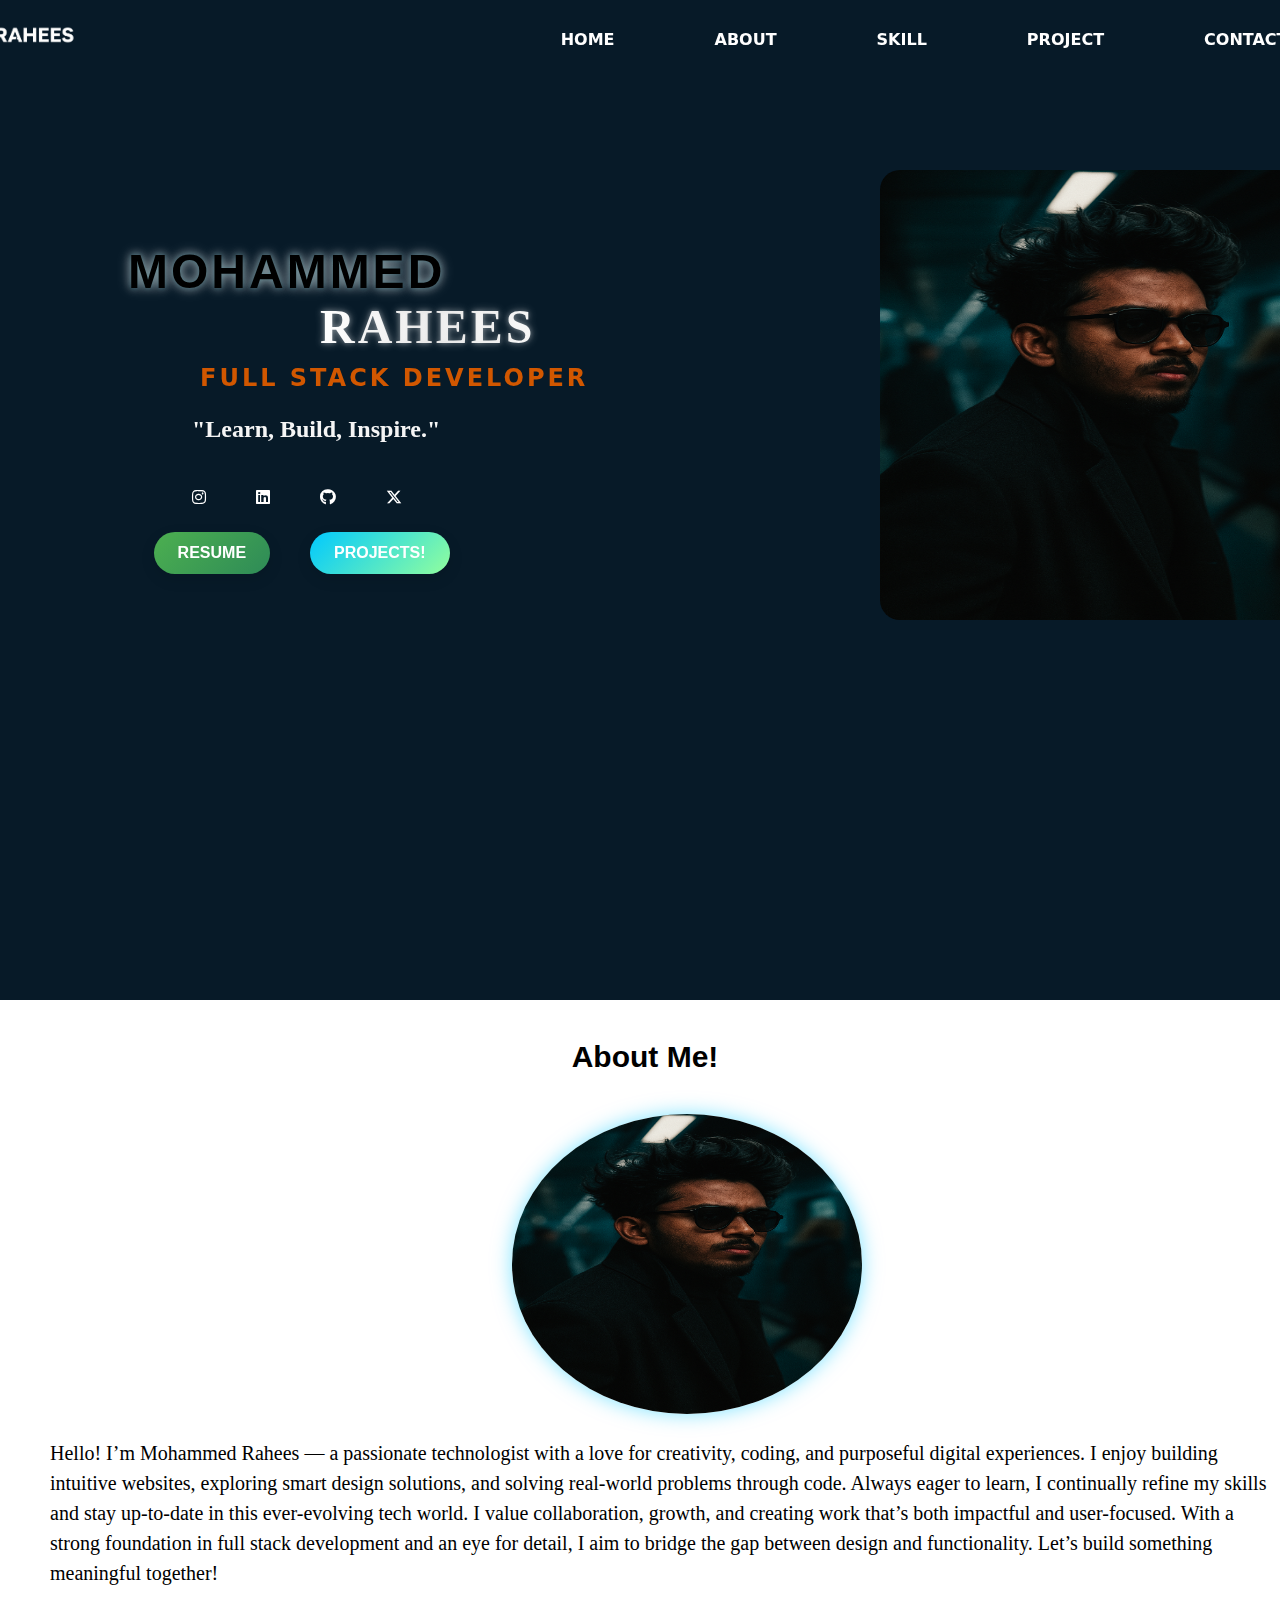
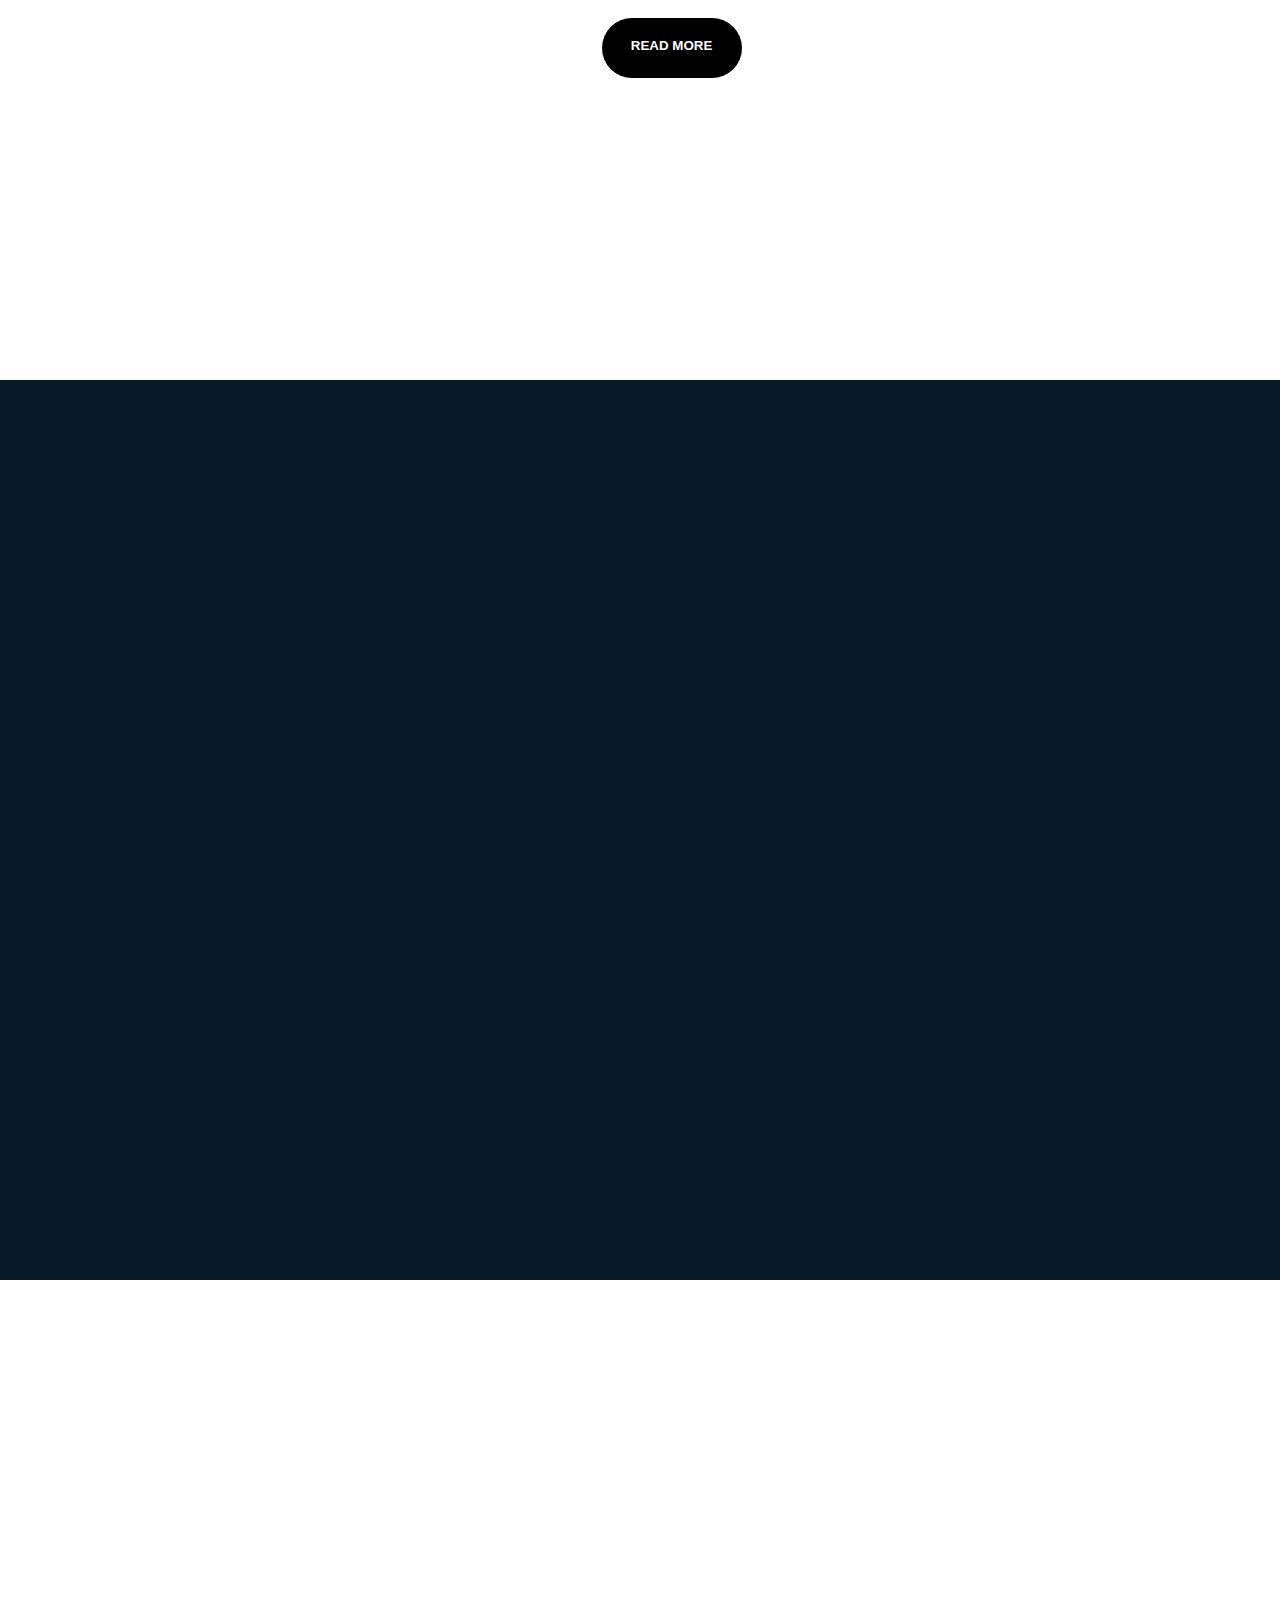
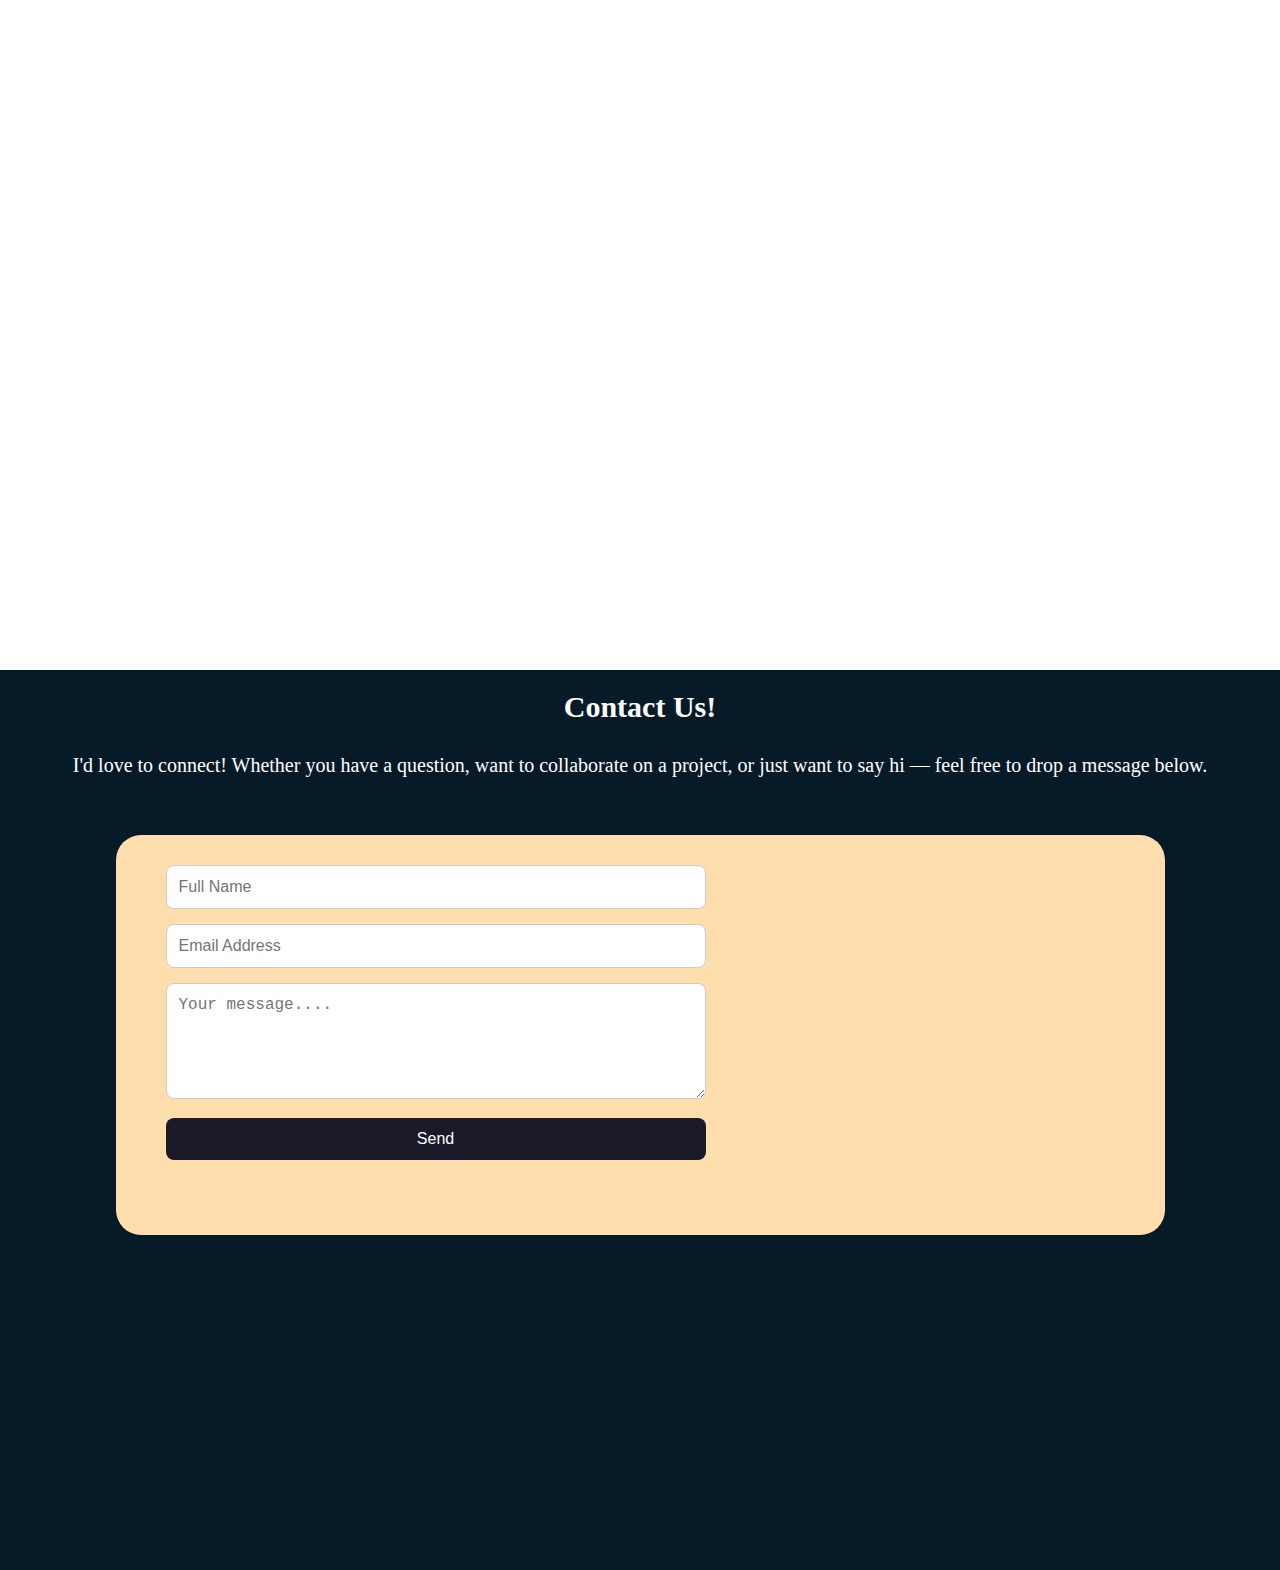
<file: index.html>
<!DOCTYPE html>
<html lang="en">

<head>
  <meta charset="UTF-8">
  <meta name="viewport" content="width=device-width, initial-scale=1.0">
  <meta property="og:title" content="Rahees" />

  <meta property="og:image" content="https://rahhees.github.io/portfolio/images/SAMPLE.png" />
  <meta property="og:url" content="https://rahhees.github.io/portfolio/" />
  <meta property="og:type" content="website" />

  <!-- Twitter Card Meta Tags -->
  <meta name="twitter:card" content="summary_large_image" />
  <meta name="twitter:title" content="Rahees " />

  <!-- AOS CSS -->
<link href="https://unpkg.com/aos@next/dist/aos.css" rel="stylesheet">

<!-- AOS JS (at the end of body) -->
<script src="https://unpkg.com/aos@next/dist/aos.js"></script>



  <title>Hey there!</title>
  <link rel="stylesheet" href="./style.css">
  <script src="./script.js"></script>
  <!-- Bootstrap CSS -->

  <link rel="stylesheet" href="https://cdnjs.cloudflare.com/ajax/libs/font-awesome/6.5.0/css/all.min.css">


  <!-- <link rel="stylesheet" href="https://cdnjs.cloudflare.com/ajax/libs/font-awesome/6.5.0/css/all.min.css"> -->


  <!-- <link rel="stylesheet" href="css/bootstrap.css">
     -->
  <link rel="icon" type="image/x-icon" href="356f4c36-dc19-44cc-9916-d098b44823a2.png">

</head>

<body>



  <div class="container">
    <div class="navbar">

      <div class="hamburger" onclick="toggleMenu()">
        <i class="fas fa-bars"></i>
      </div>

      <nav>
        <img class="logo" src="./unnamed-removebg-preview.png"
          style="height: 20px; margin-top: 25px; margin-right: 30%;">
        <li class="animate"><a href="#home"> HOME</a></li>
        <li class="animate"><a href="#about"> ABOUT</a></li>
        <li class="animage"><a href="#skill">SKILL</a> </li>
        <li class="animate"><a href="#project">PROJECT</a></li>
        <li class="animate"><a href="#contact">CONTACT</a></li>
      </nav>
    </div>


    <div class="home" id="home">
      <div data-aos="fade-down">
      <div class="profile-image">
        <img src="./SAMPLE.png" alt="">
      </div></div>
      <div class="name-section">
        <h2>
          <span class="first">MOHAMMED</span><br>
          <span class="second">RAHEES</span>


          <div class="position">FULL STACK DEVELOPER</div>
          <div class="description">
            <p class="quote">"Learn, Build, Inspire."</p>
            <!-- <p>I build full stack applications that solve real-world problems, <br>using clean code and modern
              technologies. - -->

            </p>

          </div>
        </h2>
        <div class="logos">
          <a href="https://www.instagram.com/ra.hh.ees" target="_blank">
            <i class="fab fa-instagram"></i>
          </a>

          <a href="https://www.linkedin.com/in/rahees-vp" target="_blank">
            <i class="fab fa-linkedin"></i>
          </a>
          <a href="https://github.com/rahhees" target="_blank">
            <i class="fab fa-github"></i>
          </a>
          <a href="https://x.com/yourprofile" target="_blank" class="fab-icon">
            <i class="fab fa-x-twitter"></i>
          </a>



        </div>
        <div class="button-group">
          <a href="resume.pdf" target="_blank">
            <button class="custom-button">RESUME</button></a>
          <a href="#project">
            <button class="custom-button secondary">PROJECTS!</button></a>
        </div>

      </div>
    </div>


    <!-- ABOUT SECTION -->

    <div class="content" id="about">

      <h4>About Me!</h4>
      <img src="./SAMPLE.png" alt="" srcset="">


      <p>
            Hello! I’m Mohammed Rahees — a passionate technologist with a love for creativity, coding, and purposeful
        digital experiences. I enjoy building intuitive websites, exploring smart design solutions, and solving
        real-world problems through code. Always eager to learn, I continually refine my skills and stay up-to-date in
        this ever-evolving tech world. I value collaboration, growth, and creating work that’s both impactful and
        user-focused. With a strong foundation in full stack development and an eye for detail, I aim to bridge the gap
        between design and functionality. Let’s build something meaningful together!
      </p>

      <button onclick="location.href='resume.pdf'">READ MORE</button>

      <!-- Add this at the bottom of .home or .content section -->
      <!-- <div class="scroll-indicator">
        <a href="#" onclick="scrollToCenter('contact');return false;">
          <i class="fa-solid fa-angles-down" style="color:#000000; margin-left: 95%; "></i>
        </a>

      </div> -->

    </div>
    <div class="skill-section" id="skill">
      <div class="skill">

        <section class="skills-section">
          <div data-aos="fade-up">
          <h2>My Skills</h2>

          <div class="skill">
            <span class="skill-name">HTML</span>
            <div class="progress-bar">
              <div class="progress" style="width: 90%"></div>
            </div>
          </div>

          <div class="skill">
            <span class="skill-name">CSS</span>
            <div class="progress-bar">
              <div class="progress" style="width: 85%"></div>
            </div>
          </div>

          <div class="skill">
            <span class="skill-name">JavaScript</span>
            <div class="progress-bar">
              <div class="progress" style="width: 75%"></div>
            </div>
          </div>

          <div class="skill">
            <span class="skill-name">Python</span>
            <div class="progress-bar">
              <div class="progress" style="width: 70%"></div>
            </div>
          </div>

          <div class="skill">
            <span class="skill-name">Mongo DB</span>
            <div class="progress-bar">
              <div class="progress" style="width: 65%"></div>
            </div>
          </div>
        </section>


</div>
      </div>




    </div>
    <div class="project" id="project">
      <div class="project-section">
        <div data-aos="fade-up">

        <h2>My Projects</h2>
        </div>
        <div class="projects-grid">
<div data-aos="flip-right">
          <div class="project-card" onclick="window.open('https://github.com/rahhees/Farmora', '_blank')"
            style="cursor: pointer;">
            <h3>SMART FARMING</h3>
            <img src="./2151969809.jpg" alt="Smart Farming">
            <p>Farm Assist is a smart agriculture solution that helps farmers monitor crops, manage resources, and make
              data-driven decisions for better yield and sustainability.</p>
          </div></div>
<div data-aos="flip-right" >

          <div class="project-card" onclick="window.open('https://github.com/rahhees/Farmora', '_blank')"
            style="cursor: pointer;">
            <h3>PERSONAL CARD</h3>
            <img src="./card.jpg">
            <p>A personal card is a compact section that showcases basic details about an individual, like their name,
              photo, and role.</p>
          </div></div>

       <div data-aos="flip-right">  <div class="project-card" onclick="window.open('https://github.com/rahhees/Farmora', '_blank')"
            style="cursor: pointer;">
            <h3>PORTFOLIO</h3>
            <img src="./6893197.jpg">
            <p>A dynamic personal portfolio showcasing my skills, projects, and creative journey in web development.
              Built with modern design, responsive layout</p>
          </div></div>

         <div data-aos="flip-right"> <div class="project-card" onclick="window.open('https://github.com/rahhees/Farmora', '_blank')"
            style="cursor: pointer;">
            <h3>GOIBIBO CLONE</h3>
            <img src="airplane.jpg">
            <p>Goibibo Clone is a travel booking platform that lets users search, compare, and book flights, hotels, and
              buses seamlessly.</p>
          </div></div>
          <div data-aos="flip-right">
          <div class="project-card" onclick="window.open('https://github.com/rahhees/Farmora', '_blank')"
            style="cursor: pointer;">
            <h3>WALLET VIEW</h3>
            <img src="./wallet.jpg">
            <p>Wallet View is a simple tool to view and manage your account balance instantly and securely.</p>
          </div></div>
          <div data-aos="flip-right">
          <div class="project-card">
            <h3>W3 CLONE</h3>
            <img src="CLONE.jpg" onclick="window.open('https://github.com/rahhees/Farmora', '_blank')"
              style="cursor: pointer;">
            <p>A simple, responsive navigation bar inspired by the W3Schools website layout.</p>
          </div></div>
        </div>

      </div>
    </div>

    <div class="contact-container" id="contact">
      <h3>Contact Us!</h3>
      <p> I'd love to connect! Whether you have a question, want to collaborate on a project, or just want to say hi —
        feel free to drop a message below.</p>
      <div class="contact-box">

        <div class="contact-section">
          <div class="contact-form">



<form id="contact-form" action="https://formspree.io/f/meokgdrw" method="POST">
  <input type="hidden" name="_captcha" value="false">

  <input type="text" id="name" name="name" placeholder="Full Name" required>
  <input type="email" id="email" name="email" placeholder="Email Address" required>
  <textarea id="message" name="message" rows="5" placeholder="Your message...." required></textarea>
  <button type="submit">Send</button>
</form>


            <div class="scroll-indicator-up" style="margin-left: 79rem;" ;>
              <a href="#home">
                <i class="fa-solid fa-angles-up"></i>
              </a>
            </div>
          </div>


          <div class="map-section">
            <iframe
              src="https://www.google.com/maps/embed?pb=!1m14!1m12!1m3!1d903.4083710439851!2d75.9939882842188!3d10.83178713604859!2m3!1f0!2f0!3f0!3m2!1i1024!2i768!4f13.1!5e0!3m2!1sen!2sin!4v1751628333132!5m2!1sen!2sin"
              width="600" height="450" style="border:0;" loading="lazy"
              referrerpolicy="no-referrer-when-downgrade"></iframe>


          </div>

        </div>

      </div>

    </div>




  </div>
  </div>

  </div>


  </div>


  </div>

  </div>
  </div>

  
<script>
  const form = document.getElementById("contact-form");
  const successMessage = document.getElementById("success-message");

  form.addEventListener("submit", async function (e) {
    e.preventDefault();

    const formData = new FormData(form);

    try {
      const response = await fetch(form.action, {
        method: "POST",
        body: formData,
        headers: {
          'Accept': 'application/json'
        }
      });

      if (response.ok) {
        successMessage.style.display = "block";
        form.reset();

        // Optional: Hide message after 5 seconds
        setTimeout(() => {
          successMessage.style.display = "none";
        }, 5000);
      } else {
        alert("❌ There was a problem sending your message.");
      }
    } catch (error) {
      alert("sended");
    }
  });

   AOS.init();
  
</script>



</body>
</file>
<file: style.css>
body{
    margin: 0px;
    overflow-x:hidden;
    
    
    
}

.navbar nav{
    display: flex;
    list-style-type: none;
    justify-content: center;
    gap: 100px;
    background-color: rgb(7, 26, 40);
    height: 100px;
    color: white;

   
  
}

.navbar li a:hover {
  color: #00C9FF; 
  transform: scale(1.1);
  text-shadow: 0 0 10px rgba(0, 201, 255, 0.7);
}



a{
  text-decoration: none;
  color: white;
}
.logos{
  display: flex;
  width: 50px;
  gap: 50px;
  transition: all 0.5s ease-in-out;
  margin-left: 15%;


  
}
.logos a:hover {
  color: red;
  transform: translateY(-5px);
  filter: drop-shadow(0 0 5px red);
}





.navbar{
  position: sticky;
  top: 0;
  z-index: 1000;
}
.navbar li{
    margin-top: 30px;
    font-family:system-ui, -apple-system, BlinkMacSystemFont, 'Segoe UI', Roboto, Oxygen, Ubuntu, Cantarell, 'Open Sans', 'Helvetica Neue', sans-serif;
    font-weight: bold;
    cursor: pointer;
  
}




.home{
    height: 100vh;
        background-color: rgb(7 26 40);

}


 .profile-image img{
    border-radius: 20px;
    width: 450px;
    height: 450px;
    margin-left: 880px;
    margin-top: 70px;
    transition: transform 1s ease, box-shadow 1s ease;
    
 }

 .profile-image img:hover {
  transform: scale(1.05);
  box-shadow: 0 0 20px rgba(255, 255, 255, 0.6);
}


.home:hover .profile-image img{
  transform: scale(1.05);
  box-shadow: 0 0 20px rgba(255, 255, 255, 0.6);
}
.name-section{
    font-family:system-ui, -apple-system, BlinkMacSystemFont, 'Segoe UI', Roboto, Oxygen, Ubuntu, Cantarell, 'Open Sans', 'Helvetica Neue', sans-serif;
    font-weight: bold;
    z-index: 1;
    position: relative;
    bottom: 25rem;
}
h2{
    font-family: Verdana, Geneva, Tahoma, sans-serif;
}
.name-section .first{

    font-size: 3rem;
    letter-spacing: 3PX;
 text-shadow:
    0 0 5px rgba(14, 127, 144, 0.3),
    0 0 10px rgba(255, 255, 255, 0.6),   /* red glow */
    0 0 15px rgba(222, 222, 222, 0.4);
margin-left: 10%;


   
}
.name-section .first:hover, 
.name-section .second:hover {
  transform: scale(1.05);
  letter-spacing: 4px;
  transition: all 0.3s ease-in-out;
}


.name-section .second{
  
    font-family: Cambria, Cochin, Georgia, Times, 'Times New Roman', serif;
    font-weight: bolder;
    color: rgb(255, 255, 255);
   
    font-size: 3rem;
    text-shadow: 2px 2px 5px rgba(0, 0, 0, 0.2);
    
    margin-left: 25%;
    letter-spacing: 3PX;
     background: linear-gradient(90deg, #ffffff, #e0e0e0, #f5f5f5);
   -webkit-background-clip: text;
  -webkit-text-fill-color: transparent;

  text-shadow: 0 0 5px rgba(255, 255, 255, 0.3),
               0 0 10px rgba(255, 255, 255, 0.4);
    
}
.position{
    color: rgb(209, 87, 0);
    font-family: system-ui, -apple-system, BlinkMacSystemFont, 'Segoe UI', Roboto, Oxygen, Ubuntu, Cantarell, 'Open Sans', 'Helvetica Neue', sans-serif;
    margin-left: 200px;
    margin-top: 10px;
    letter-spacing: 3px;
}

.quote{
    margin-left:250px;
    margin-bottom: 45px;
    font-family:'Times New Roman';
    margin-left: 15%;
    color: whitesmoke;
}

/* ABOUT SECTION */


.content{
    background-color:white;
   height: 100vh;
}
.content h4{
    text-align: center;
    font-family:Arial, Helvetica, sans-serif;
    font-size: 30px;
  margin-left: 10px;
  

}
.content p{
  
 margin-left: 50px;
font-family: Georgia, 'Times New Roman', Times, serif; 
 line-height: 30px;
 font-size: 20px;


}
.content img{
    border-radius: 50%;
    width: 350px;
    height: 300px;
    margin-left: 40%;
     box-shadow: 0 0 20px rgba(0, 201, 255, 0.5);
  transition: transform 0.4s ease, box-shadow 0.4s ease;
    
}
.content img:hover {
  transform: scale(1.05);
  box-shadow: 0 0 40px rgba(0, 201, 255, 0.8);
}
.content button{
    border-radius: 50px;
    border: none;
    outline: none;
    padding: 20px;
    display: flex;
  margin-left: 47%;
  background-color: black;
  color: white;
  margin-top: 30px;
  width: 140px;
  height: 60px;
  justify-content: center;
  font-family: Arial, Helvetica, sans-serif;
  font-weight: bold;
  cursor: pointer;
  

}


.skill-section{
    background-color:  rgb(7 26 40);;
   height: 100vh;
}


.skills-section {
  max-width: 600px;
  margin: 40px auto;
  padding: 20px;
  font-family: 'Segoe UI', sans-serif;
  color: #ffffff;
}

.skills-section h2 {
  text-align: center;
  margin-bottom: 30px;
  font-size: 28px;
  color: #ffffff;
}

.skill {
  margin-bottom: 25px;
}

.skill-name {
  display: block;
  font-weight: 600;
  margin-bottom: 8px;
  color: white;
  
}


.progress-bar {
  background-color: #e0e0e0;
  height: 20px;
  border-radius: 10px;
  overflow: hidden;
  box-shadow: inset 0 1px 3px rgba(0,0,0,0.1);
}

.progress {
  height: 100%;
  background: linear-gradient(90deg, #00c6ff, #0072ff);
  border-radius: 10px 0 0 10px;
  transition: width 1s ease-in-out;
}


.projects-section {
  padding: 40px 20px;
  max-width: 1200px;
  margin: auto;
  font-family: 'Segoe UI', sans-serif;
}

.projects-section h2 {
  text-align: center;
  margin-bottom: 30px;
  font-size: 28px;
}
.project{
    height: 100vh;
    background-color: white;
    padding-bottom: 40px;
}
.projects-grid {
  display: grid;
  grid-template-columns: 1fr 1fr 1fr;
  grid-template-rows: 1fr 1fr 1fr 1fr;
gap: 50px;
  margin-left: 150px;
 
  
}

.project-card {
  background: #f5f5f5;
  padding: 20px;
  border-radius: 12px;
  box-shadow: 0 2px 8px rgba(0, 0, 0, 0.1);
  transition: transform 0.3s;
  width: 300px;
  height: 250px;
}

.project-card:hover {
  transform: translateY(-5px);
}
.projects-section h2{
    font-family: Cambria, Cochin, Georgia, Times, 'Times New Roman', serif;
}
.project .project-section h2{
    text-align: center;
    line-height: 80px;
}
.project-card img{

  width: 300px;
  height: 100px;
  border-radius: 25px;
}



.contact-container{
  background-color: rgb(7 26 40);;
  height: 100vh;
margin-top: 25px;


  
} 
.contact-box{
    display: flex;
justify-content: center;
align-items: center;
 
}
.contact-section{
  height: 400px;
  display: grid;
  grid-template-columns: 1fr 1fr ;
  background-color: navajowhite;
  width:80%;
  border-radius: 25px;
  margin-top:3%;
  padding-right: 25px;

  
}

.contact-container h3{
  
  text-align: center;
  color: white;
  padding-top: 20px;
font-family: Cambria, Cochin, Georgia, Times, 'Times New Roman', serif;
font-size: 30px;
font-weight: bold;
}

.contact-container p{
  color: white;
  font-family: Georgia, 'Times New Roman', Times, serif;
  display: flex;
  justify-content: center;
  align-items: center;
  font-size: 20px;
}
.contact-form {
  display: flex;
  flex-direction: column;

  padding: 30px 30px 30px 30px; /* padding inside the form */
  max-width: 600px;
  margin-left: 20px;
  height: 90%;
  box-sizing: border-box;
 
  border-radius: 15px;   
  

}

.contact-form input,
.contact-form textarea {
  padding: 12px;
  border: 1px solid #ccc;
  border-radius: 8px;
  font-size: 16px;
  width: 100%;
  box-sizing: border-box;
  margin-bottom: 15px;
}

.contact-form button {
  background-color: rgb(27, 26, 40);
  color: white;
  padding: 12px;
  border: none;
  border-radius: 8px;
  font-size: 16px;
  cursor: pointer;
  width: 100%;
  box-sizing: border-box;
  margin-left: 0px;
}

.contact-form button:hover {
  background-color: rgb(44, 44, 70);
}
.map-section iframe{
  width: 100%;
  height: 75%;
  border-radius: 10px;
  padding-top: 25px;
  border-radius: 50px;
}

 .button-group {
  display: flex;
  gap: 40px; 
  margin-left: 12%;
  margin-top: 25px;
  
}
.content button:hover {
  background-color: #0072ff;
  color: white;
  transform: scale(1.05); 
  box-shadow: 0 0 15px rgba(0, 114, 255, 0.7);
  letter-spacing: 1px;
}


.custom-button {
  padding: 12px 24px;
  font-size: 16px;
  font-weight: bold;
  border: none;
  border-radius: 30px;
  cursor: pointer;
  background: linear-gradient(135deg, #4CAF50, #2E8B57);
  color: white;
  transition: 0.3s ease;
  box-shadow: 0 5px 15px rgba(0,0,0,0.1);
}

.custom-button:hover {
box-shadow: 0 0 20px 4px rgba(26, 115, 232, 0.6); 
  transform: scale(1.05); 
}


.custom-button.secondary {
  background: linear-gradient(135deg, #00C9FF, #92FE9D); 
  color: white;
}


.cursor-dot,
.cursor-shadow {

  position: fixed;
  top: 0;
  left: 0;
  pointer-events: none;
  z-index: 9999;
  transform: translate(-50%, -50%);
  opacity: 0; /* ADD THIS */
}


.cursor-dot {
  width: 8px;
  height: 8px;
  background-color: #ff4d4d;
  border-radius: 50%;
  transition: transform 0.1s ease;
}

.cursor-shadow {
  width: 30px;
  height: 30px;
  background-color: rgba(255, 77, 77, 0.2);
  border-radius: 50%;
  transition: transform 0.2s ease;
}



/* ========== MEDIA QUERY FOR DEVICES UNDER 768px ========== */
@media (max-width: 768px) {

  /* Navbar stacked */
  .navbar nav {
    flex-direction: column;
    justify-content: flex-start;
    gap: 15px;
    padding: 20px 0;
    height: auto;
  }

  .navbar img {
    margin: 10px 0;
    height: 30px;
  }

  .navbar li {
    margin: 0;
    text-align: center;
    font-size: 16px;
  }

  /* Home section column layout */
  .home {
    flex-direction: column;
    height: 100vh;
    padding: 20px;
    text-align: center;
  }

  .profile-image img {
    width: 80%;
    height: auto;
    margin: 0 auto;
    display: block;
  }

  .name-section {
    position: static;
    margin-top: 20px;
  }

  .name-section .first,
  .name-section .second,
  .position,
  .quote {
    margin-left: 0 ;
  }

  .name-section .second {
    margin-left: 0;
  }

  .logos {
    justify-content: center;
    margin: 20px auto;
    gap: 25px;
    width: 100%;
  
    display: flex;
  }
.logos a {
  color: white;
  transition: all 0.3s ease;
}

.logos a:hover {
  color: red;             
  transform: translateY(-5px);

}
  .button-group {
    flex-direction: column;
    align-items: center;
    margin: 20px auto;
  }

  /* About section */
  .content {
    height: auto;
    padding: 20px;
  }

  .content img {
    width: 70%;
    margin: 20px auto;
    display: block;
  }


@keyframes bounce {
  0%, 100% { transform: translateY(0); }
  50% { transform: translateY(8px); }
}


  .content p {
    margin: 10px;
    font-size: 16px;
  }


  .content button {
    margin: 20px auto;
  }

  /* Skills section */
  .skill-section {
    height: auto;
    padding: 20px;
  }

  .skills-section {
    width: 100%;
    padding: 10px;
  }

  /* Projects section */
  .project {
    height: auto;
    padding: 20px;
  }

  .projects-grid {
    grid-template-columns: 1fr 1fr;
    margin-left: 0;
    padding: 10px;
    gap: 30px;
    justify-items: center;
  }

  .project-card {
    width: 90%;
    height: auto;
  }

  .project-card img {
    width: 100%;
    height: auto;
  }

  /* Contact section */
  .contact-container {
    height: 150vh;
    padding: 20px;
  }

  .contact-box {
    flex-direction: column;
  }

.contact-section {
  display: flex;
  flex-wrap: wrap;
grid-template-columns: 1fr 1fr;
  gap: 20px;
  background-color: navajowhite;
  width: 90%;
  border-radius: 25px;
  margin-top: 3%;
  padding: 20px;
  box-sizing: border-box;
}
.contact-form,.map-section{
  width: 100%;
}

  .map-section iframe {
  width: 100%;
  height: 100%;
  min-height: 300px;
  border-radius: 25px;
  border: none;
  box-sizing: border-box;
}


  .contact-container p {
    text-align: center;
    padding: 0 15px;
  }
  .scroll-indicator {
  position: absolute;       
  bottom: 20px;            
  left: 50%;               
  transform: translateX(-50%);
  z-index: 999;
  background: none;
  box-shadow: none;      
  width: auto;
  height: auto;
}

.scroll-indicator i {
  font-size: 28px;
  color: black;           
  animation: bounce 2s infinite;
}

@keyframes bounce {
  0%, 100% { transform: translateY(0); }
  50% { transform: translateY(8px); }
}



  .contact.scroll-indicator {
  position: fixed;
  bottom: 40px;   /* space from bottom */
  right: 30px;    /* space from right */
  width: 60px;
  height: 60px;
  background-color: #000;
  border-radius: 50%;
  display: flex;
  justify-content: center;
  align-items: center;
  box-shadow: 0 0 15px #00C9FF;
  z-index: 1000;
  transition: transform 0.3s ease, box-shadow 0.3s ease;
}

.scroll-indicator i {
  font-size: 24px;
  color: #00C9FF;
}

.scroll-indicator:hover {
  transform: scale(1.1);
  box-shadow: 0 0 25px #00C9FF;
}


.scroll-indicator-up i {
  font-size: 28px;
  color: black;
  cursor: pointer;
  animation: bounceUp 2s infinite;
  
}

@keyframes bounceUp {
  0%, 100% { transform: translateY(0); }
  50% { transform: translateY(-8px); }
}


  /* Typography scaling */
  h2, h3, h4 {
    text-align: center;
    font-size: 22px;
  }

  .custom-button {
    font-size: 14px;
    padding: 10px 20px;
  }
}


@media (max-width: 768px) {
  .navbar nav {
    display: none;
    flex-direction: column;
    justify-content: flex-start;
    background-color: rgb(7, 26, 40);
    gap: 15px;
    padding: 20px 0;
    align-items: flex-start;
    padding-left: 30px;
  }

  .navbar nav.show {
    display: flex; 
  }
  .navbar .logo {
  height: 25px;
  margin-top:5px ;
  
}

  .hamburger {
    display: block;
    position: absolute;
    top: 10px;
    right: 20px;
    font-size: 26px;
    color: white;
    cursor: pointer;
    z-index: 2000;
  }
}


@media (min-width: 769px) {
  .navbar nav {
    display: flex !important;
  }

  .hamburger {
    display: none;
  }
}

@media (max-width: 768px) {
  .map-section {
    display: none;
  }
}

@media (max-width: 768px) {
  .profile-image img {
   display: block;
   width: 200px;
   height: 200px;
  }
}

@media (max-width: 768px) {
  .content img {
    width: 200px;
    height: 200px;
    margin: 20px auto;
    display: block;
  }
}

@media (max-width-768px){
  .scroll-indicator a{
    display: none;
  }


}
@media (max-width-768){
  .navbar{
    gap: 10px;
    justify-content: center;
  }
}
</file>
